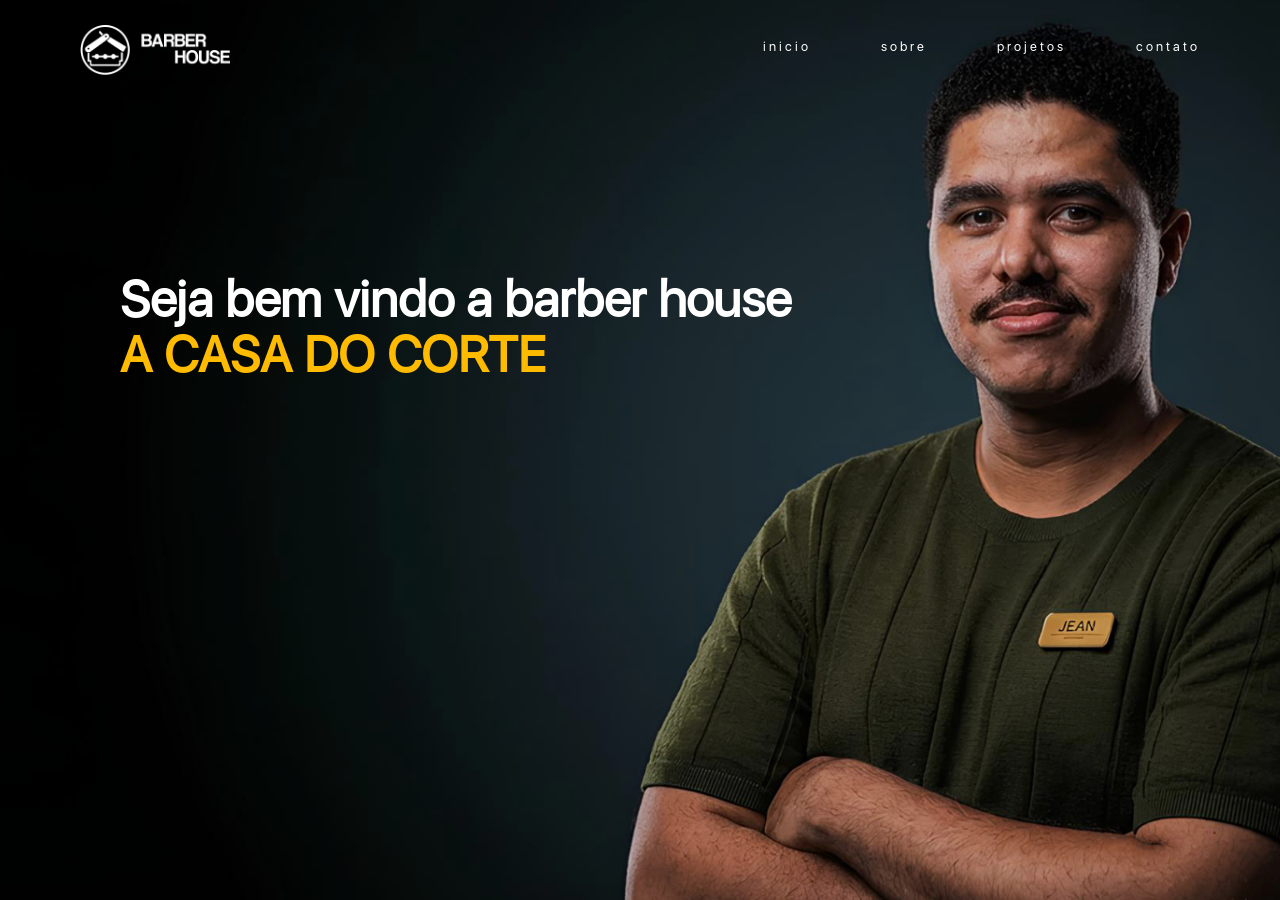
<file: index.html>
<!DOCTYPE html>
<html lang="pt-br">
<head>
    <meta charset="UTF-8">
   <meta name="viewport" content="width=device-width, initial-scale=1, minimum-scale=1">
    <title>menu responsivo </title>
    <link rel="stylesheet" href="style.css">
</head>
<body>
    <header>
        <nav>
            <img src="logo sem fundo.png" alt="foto" class="logo">
            <div class="mobile-menu">
                <div class="line1"></div>
                <div class="line2"></div>
                <div class="line3"></div>
            </div>
            <ul  class="nav-list">
                <li> <a href="/"> inicio </a></li>
                <li> <a href="/"> sobre </a></li>
                <li> <a href="/"> projetos </a></li>
                <li> <a href="/"> contato</a></li>
            </ul>
        </nav>
    </header>
    <main>
        <h1> Seja bem vindo a barber house <BR> <span> A CASA DO CORTE</span></h1>
    </main>

    <script src="mobile-navbar.js"></script>
</body>
</html>
</file>
<file: style.css>
@charset "utf-8";

*{
    padding: 0px;
    margin: 0px;
    box-sizing: border-box;
}

@font-face {
    font-family: 'apple font';
    src: url('SFUIDisplay-Regular.otf') format(opentype);
}
body {
    background: url(jean\ PC.jpg) no-repeat top center;
    background-size: cover;
    height: 100vh;
    overflow-x: hidden;
}
a {
    color: #ffff;
    text-decoration: none;
    transition: 0.3s;
}
a:hover {
    opacity: 0.7;
}

.logo {
    width: 150px;
    aspect-ratio: 3/1;
    margin: 8px;
    margin-top: 15px;
    margin-left: 80px;
}

nav {
    display: flex;
    justify-content: space-between;
    align-items: center;
    font-family: 'apple font';
    background-color: transparent ;
    height: 8vh;
    padding-top: 20px;
    font-size: 0.8em;
}

main {
    
}

.nav-list {
    list-style: none;
    display: flex;
    padding-right: 80px;
}

.nav-list li {
    letter-spacing: 3px;
    margin-left: 70px;
}

.mobile-menu {
    display: none;
    cursor: pointer;
    
}
.mobile-menu div {
    width: 32px;
    height: 2px;
    background-color: white;
    margin: 8px;
}

h1 {
    text-align: start;
    color: white;
    font-size: 50px;
    font-family: 'apple font';
    padding-top: 200px;
    line-height: 110%;
    margin-left: 120px;
}

span {
    color: rgb(255, 187, 0);
}

@media  (max-width:768px) {

    body{
        overflow-x: hidden;
        background: url(Jean\ Mobile.jpg) no-repeat top center;
        background-size: cover;
        height: 100vh;
        
    }

    nav img.logo {
        width: 100px;
        aspect-ratio: 3/1;
        object-fit: cover;
        margin-left: 25px;

    }

    .nav-list {
        position: absolute;
        top: 0vh;
        right: 0;
        width: 100vw;
        height: 100vh;
        background-color:rgb(12, 2, 39) ;
        flex-direction: column;
        align-items: center;
        justify-content: space-around;
        transform: translateX(100%);
        transition: transform 0.3s ease-in;
       padding-left: 90px;
    }
    
    .nav-list li {
        margin-left: 0;
        opacity: 0;
    }

    .mobile-menu {
        display: block;
        margin-right: 40px;
    }

    .nav-list.active {
        transform: translateX(0);
        
    }

    h1 {
        display: flex;
        flex-direction: column;
        align-items: center;
        justify-content: end;
        font-size: 1.7em;
        margin: auto;
    }

    @keyframes navLinkFade {
        from {
            opacity: 0;
            transform: translateX(50px);
        }
        to {
            opacity: 1;
             transform: translateX(0px);
        }
    }
    
}
</file>
